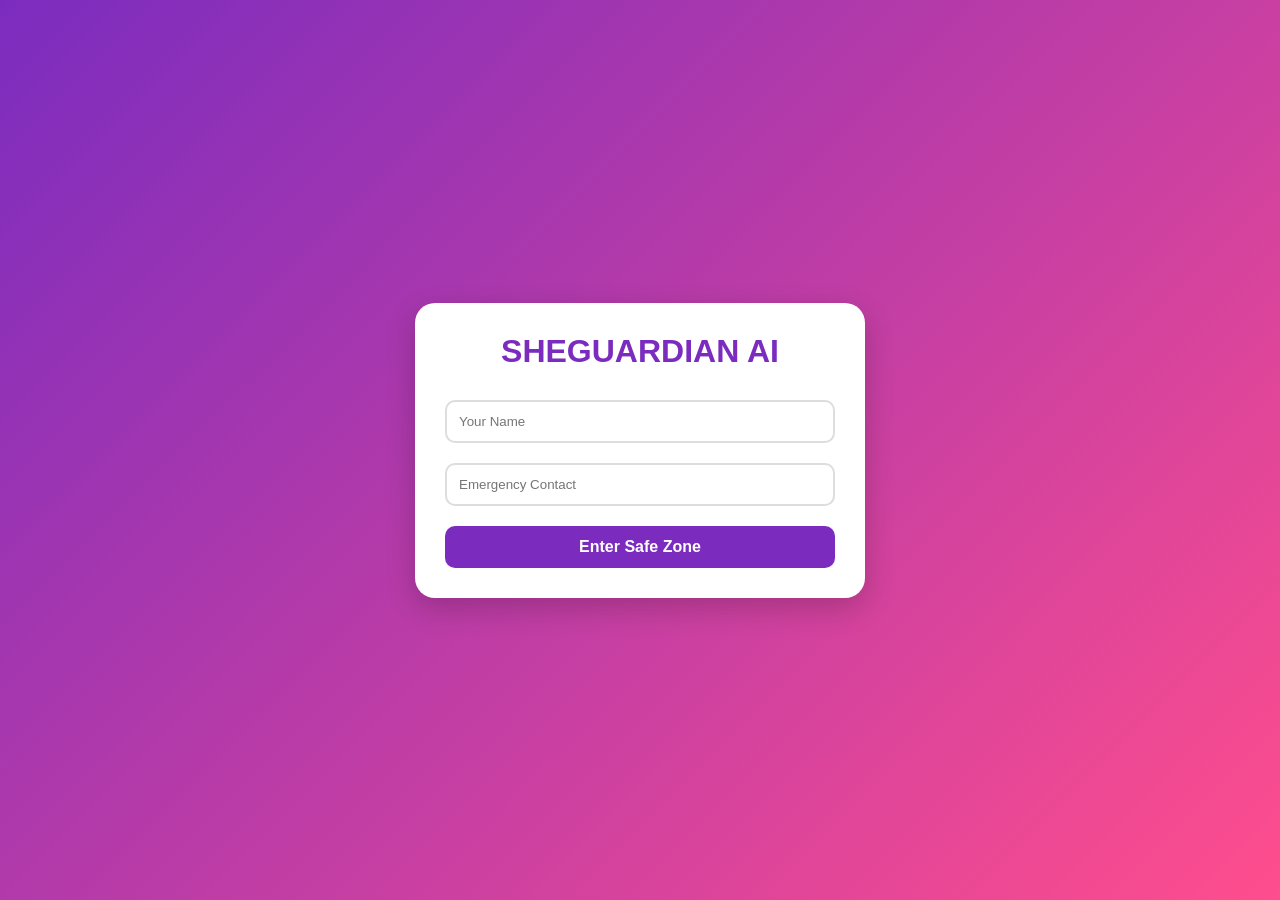
<file: index.html>
<!DOCTYPE html>
<html>
<head>
<title>SHEGUARDIAN AI</title>
<link rel="stylesheet" href="style.css">
</head>
<body>

<div class="container">

<h1>SHEGUARDIAN AI</h1>

<input type="text" id="name" placeholder="Your Name">

<input type="text" id="contact" placeholder="Emergency Contact">

<button class="primary" onclick="login()">
Enter Safe Zone
</button>

</div>

<script src="script.js"></script>

</body>
</html>
</file>
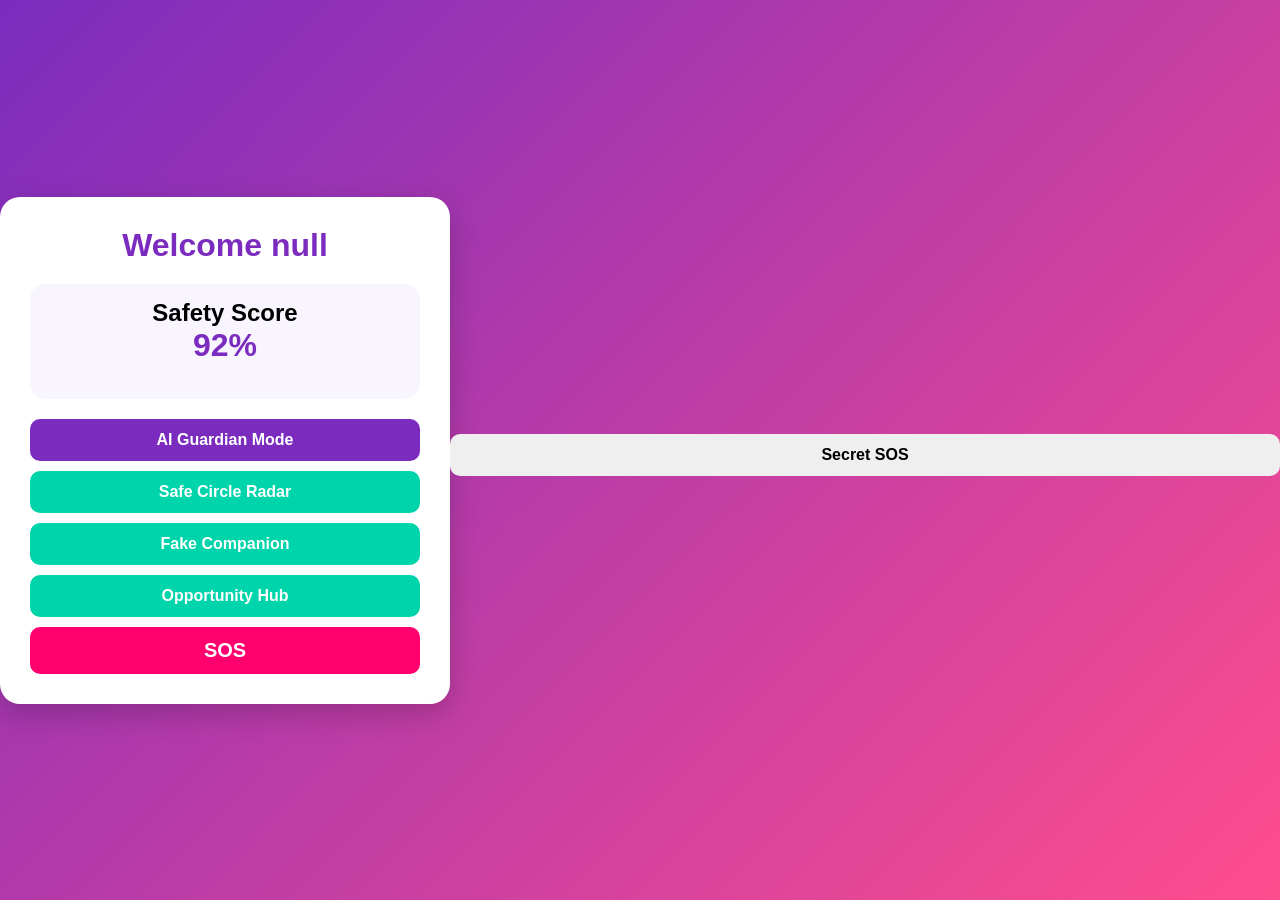
<file: dashboard.html>
<!DOCTYPE html>
<html>
<head>
<title>Dashboard</title>
<link rel="stylesheet" href="style.css">
</head>
<body>

<div class="container">

<h1 id="welcome"></h1>

<div class="card">
<h2>Safety Score</h2>
<h1 id="score">92%</h1>
</div>

<button class="primary" onclick="guardianMode()">
AI Guardian Mode
</button>

<button class="secondary" onclick="safeRadar()">
Safe Circle Radar
</button>

<button class="secondary" onclick="fakeCompanion()">
Fake Companion
</button>

<button class="secondary" onclick="opportunityHub()">
Opportunity Hub
</button>

<button class="sos" onclick="sendSOS()">
SOS
</button>

<p id="status"></p>

</div>

<script src="script.js"></script>

</body>
</html>
<button onclick="openCalculator()">
Secret SOS
</button>
</file>
<file: style.css>
*{
margin:0;
padding:0;
box-sizing:border-box;
font-family:'Poppins',sans-serif;
}

body{
background:linear-gradient(135deg,#7B2CBF,#FF4D8D);
min-height:100vh;
display:flex;
justify-content:center;
align-items:center;
}

.container{
background:white;
padding:30px;
border-radius:20px;
width:90%;
max-width:450px;
box-shadow:0 10px 30px rgba(0,0,0,0.2);
text-align:center;
}

h1{
color:#7B2CBF;
margin-bottom:20px;
}

input{
width:100%;
padding:12px;
margin:10px 0;
border:2px solid #ddd;
border-radius:10px;
}

button{
width:100%;
padding:12px;
margin-top:10px;
border:none;
border-radius:10px;
font-size:16px;
cursor:pointer;
font-weight:bold;
}

.primary{
background:#7B2CBF;
color:white;
}

.secondary{
background:#00D4AA;
color:white;
}

.sos{
background:#FF006E;
color:white;
font-size:20px;
}

.card{
background:#F8F5FF;
padding:15px;
margin:10px 0;
border-radius:15px;
}
</file>
